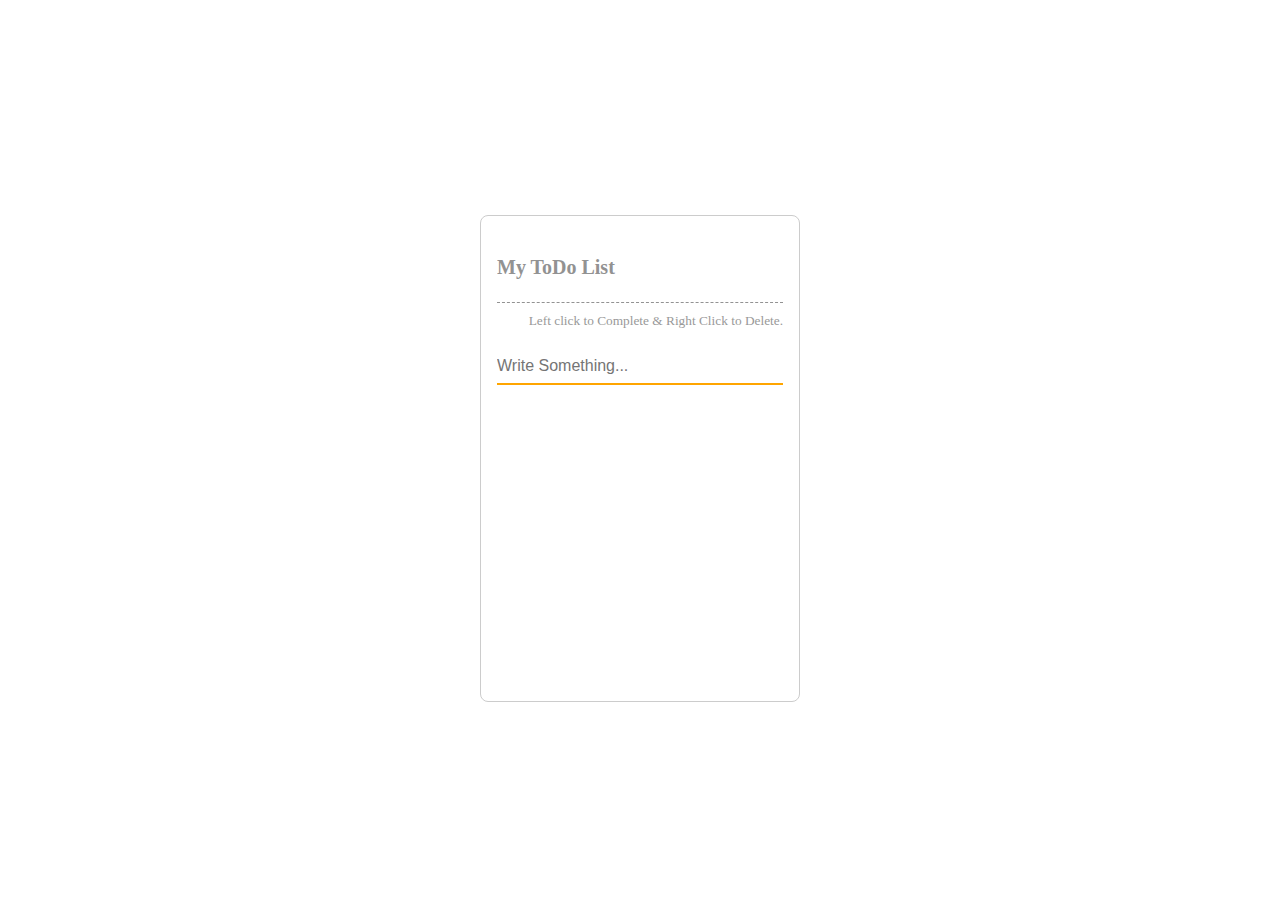
<file: l10todolist/index.html>
<!DOCTYPE html>
<html>
<head>
    <title>ToDo List</title>
    <link rel="stylesheet" href="https://cdnjs.cloudflare.com/ajax/libs/font-awesome/6.2.0/css/all.min.css" integrity="sha512-xh6O/CkQoPOWDdYTDqeRdPCVd1SpvCA9XXcUnZS2FmJNp1coAFzvtCN9BmamE+4aHK8yyUHUSCcJHgXloTyT2A==" crossorigin="anonymous" referrerpolicy="no-referrer" />
    <link href="./style.css" rel="stylesheet" type="text/css" />
</head>

<body>
    
    <div class="container">

        <h3>My ToDo List</h3>
        <small>Left click to Complete & Right Click to Delete.</small>

        <form action="" id="form" class="form" method="">

            <div class="form-group">
                <input type="text" name="textbox" id="textbox" class="form-control" placeholder="Write Something..." autocomplete="off" />
            </div>

            <ul id="list-group" class="list-group">
                <!-- <li class="done">Have to Cook</li> -->
                <!-- <li>Have to Eat</li> -->
            </ul>
        </form>
    </div>

    <script src="./app.js" type="text/javascript"></script>
</body>
</html>
</file>
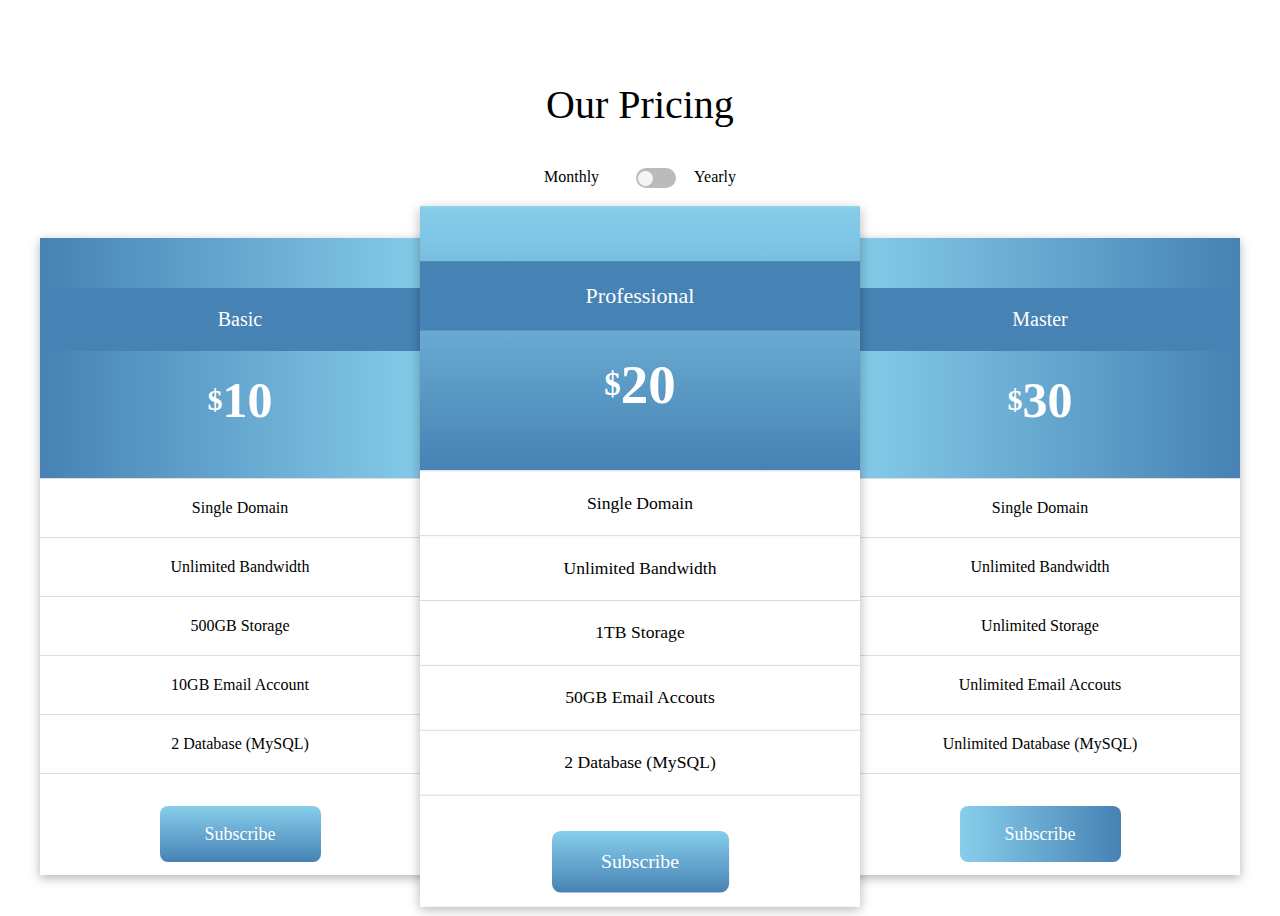
<file: l11pricingcardbox/index.html>
<!DOCTYPE html>
<html>
<head>
    <title>Pricing Card Box</title>
    <link href="./style.css" rel="stylesheet" type="text/css"/>
</head>

<body>


    <div class="container">

        <div class="title">
             <h3>Our Pricing</h3>

            <div class="toggle-container">
                <p>Monthly</p>
                <input type="checkbox" name="toggle-checkbox" id="toggle-checkbox" class="toggle-checkbox" />
                <label for="toggle-checkbox" id="toggle-label" class="toggle-label"><div class="ball"></div></label>
                <p>Yearly</p>
            </div>
        </div>

        <div class="price-container">

            <div class="pricebox">

                <div class="box box1">
                    <p>Basic</p>
                    <h3><span>$</span><span id="basic">10</span></h3>
                </div>

                <div class="price-list">
                        
                    <ul class="list-group">
                        <li>Single Domain</li>
                        <li>Unlimited Bandwidth</li>
                        <li>500GB Storage</li>
                        <li>10GB Email Account</li>
                        <li>2 Database (MySQL)</li>
                    </ul>

                    <a href="javascript:void(0);" class="btn btn2">Subscribe</a>
                </div>
            </div>

            <div class="pricebox">

                <div class="box box2">
                    <p>Professional</p>
                    <h3><span>$</span><span id="prof">20</span></h3>
                </div>

                <div class="price-list">
                        
                    <ul class="list-group">
                        <li>Single Domain</li>
                        <li>Unlimited Bandwidth</li>
                        <li>1TB Storage</li>
                        <li>50GB Email Accouts</li>
                        <li>2 Database (MySQL)</li>
                    </ul>

                    <a href="javascript:void(0);" class="btn btn2">Subscribe</a>
                </div>
            </div>

            <div class="pricebox">

                <div class="box box3">
                    <p>Master</p>
                    <h3><span>$</span><span id="mst">30</span></h3>
                </div>

                <div class="price-list">
                        
                    <ul class="list-group">
                        <li>Single Domain</li>
                        <li>Unlimited Bandwidth</li>
                        <li>Unlimited Storage</li>
                        <li>Unlimited Email Accouts</li>
                        <li>Unlimited Database (MySQL)</li>
                    </ul>

                    <a href="javascript:void(0);" class="btn btn3">Subscribe</a>
                </div>
            </div>
        </div>

    </div>
    
    <script src="./app.js" type="text/javascript"></script>

</body>
</html>
</file>
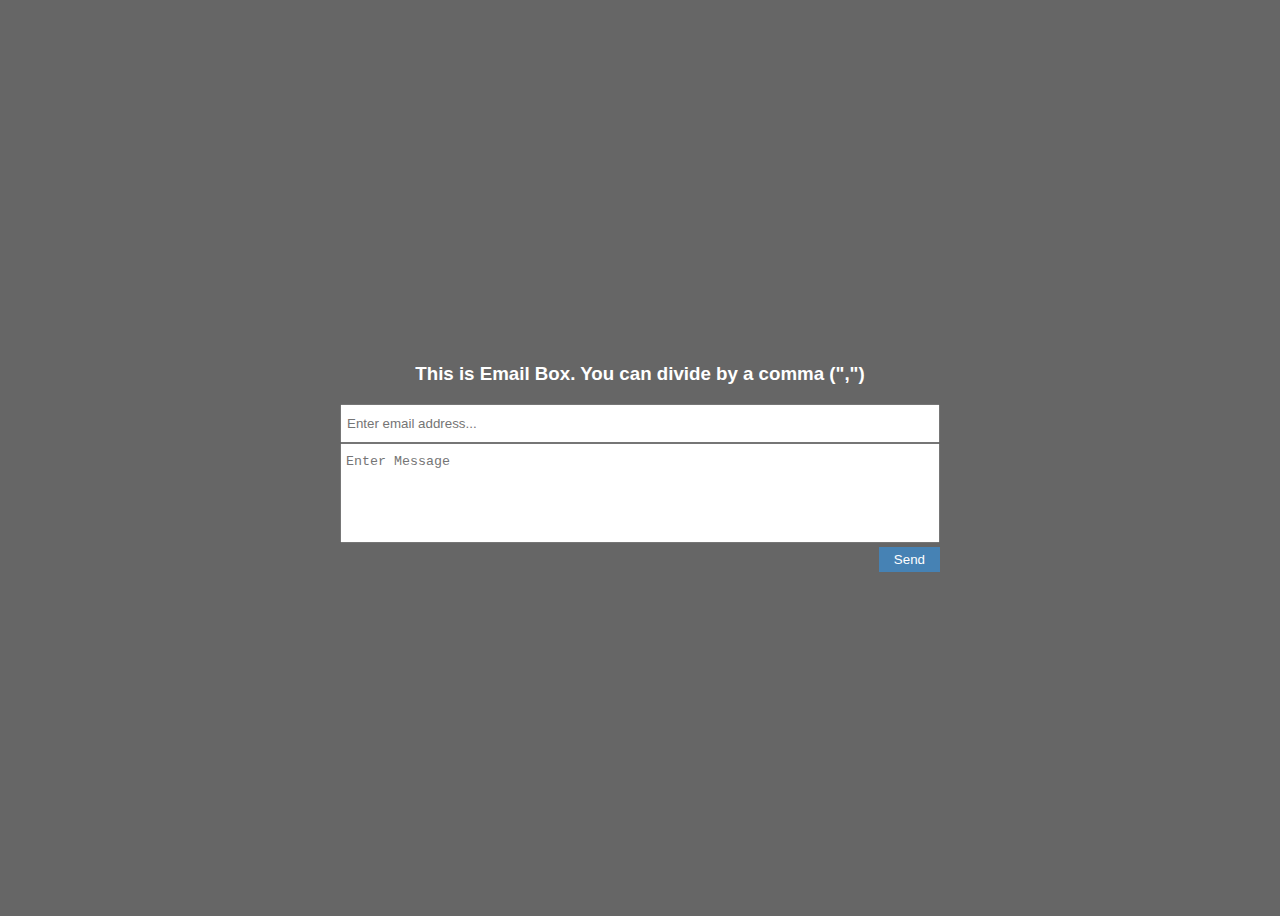
<file: l12emailaddressbox/index.html>
<!DOCTYPE html>
<html>
<head>
    <title>Email Box</title>
    <link href="./style.css" rel="stylesheet" type="text/css" />
</head>

<body>

    <div class="container">
       <h3>This is Email Box. You can divide by a comma (",")</h3>

       <form class="form" action="" method="">

            <input type="email" name="emails[]" id="emails" class="form-control" placeholder="Enter email address..." />

            <textarea class="form-control" placeholder="Enter Message" ></textarea>

            <div class="justify-content-end">
                <button type="submit" class="btn">Send</button>
            </div>
  
        </form>

        <br/>

        <div class="email-container">
            <!-- <span class="email-item">Sample One</span>
            <span class="email-item">Sample One</span>
            <span class="email-item">Sample One</span>
            <span class="email-item">Sample One</span> -->
        </div>

    </div>
    
    <script src="./app.js" type="text/javascript"></script>
</body>
</html>
</file>
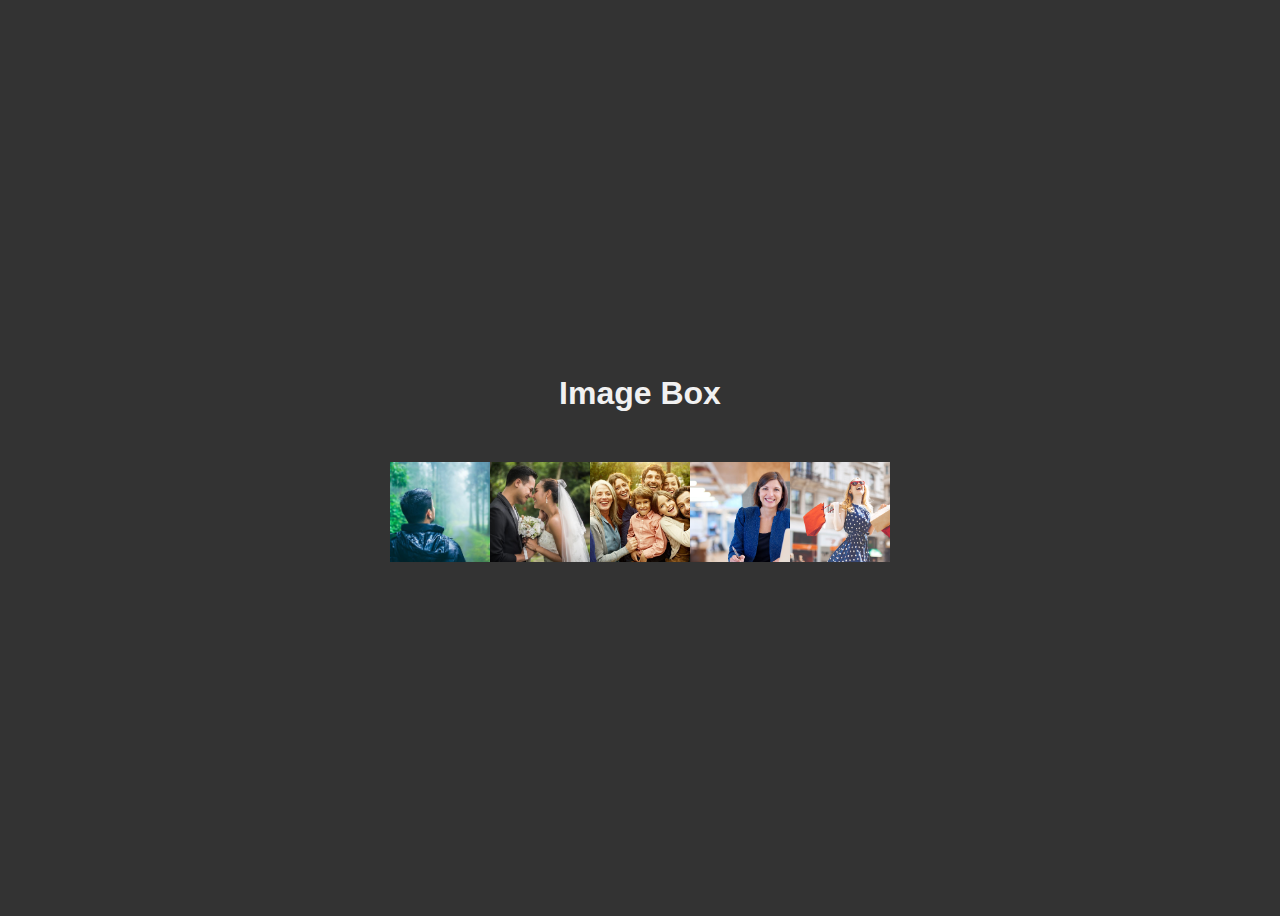
<file: l13imagebox/index.html>
<!DOCTYPE html>
<html>
<head>
    <title>ImageBox</title>

    <link rel="stylesheet" href="https://cdnjs.cloudflare.com/ajax/libs/font-awesome/5.15.4/css/all.min.css" integrity="sha512-1ycn6IcaQQ40/MKBW2W4Rhis/DbILU74C1vSrLJxCq57o941Ym01SwNsOMqvEBFlcgUa6xLiPY/NS5R+E6ztJQ==" crossorigin="anonymous" referrerpolicy="no-referrer" />

    <link href="./style.css" rel="stylesheet"  type="text/css"/>
</head>

<body>

    <h1>Image Box</h1>

    <div class="container">
        
        <div class="imgbox">
            <img src="./img/photo1.jpg" class="img" alt="photo1" />
            <button  type="button" class="btn-close">&times;</button>

            <h3 class="title"><span>Beauty</span> Place</h3>

            <div class="content">
                <button type="button" class="btn"><i class="fas fa-bell"></i> Subscribe Now</button>
                <p>Lorem Ipsum is simply dummy text of the printing and typesetting industry.</p>
            </div>
        </div>

        <div class="imgbox">
            <img src="./img/photo2.jpg" class="img" alt="photo2" />
            <button  type="button" class="btn-close">&times;</button>

            <h3 class="title"><span>Beauty</span> Place</h3>

            <div class="content">
                <button type="button" class="btn"><i class="fas fa-bell"></i> Subscribe Now</button>
                <p>Lorem Ipsum is simply dummy text of the printing and typesetting industry.</p>
            </div>
        </div>

        <div class="imgbox">
            <img src="./img/photo3.jpg" class="img" alt="photo3" />
            <button  type="button" class="btn-close">&times;</button>

            <h3 class="title"><span>Beauty</span> Place</h3>

            <div class="content">
                <button type="button" class="btn"><i class="fas fa-bell"></i> Subscribe Now</button>
                <p>Lorem Ipsum is simply dummy text of the printing and typesetting industry.</p>
            </div>
        </div>

        <div class="imgbox">
            <img src="./img/photo4.jpg" class="img" alt="photo4" />
            <button  type="button" class="btn-close">&times;</button>

            <h3 class="title"><span>Beauty</span> Place</h3>

            <div class="content">
                <button type="button" class="btn"><i class="fas fa-bell"></i> Subscribe Now</button>
                <p>Lorem Ipsum is simply dummy text of the printing and typesetting industry.</p>
            </div>
        </div>

        <div class="imgbox">
            <img src="./img/photo5.jpg" class="img" alt="photo5" />
            <button  type="button" class="btn-close">&times;</button>

            <h3 class="title"><span>Beauty</span> Place</h3>

            <div class="content">
                <button type="button" class="btn"><i class="fas fa-bell"></i> Subscribe Now</button>
                <p>Lorem Ipsum is simply dummy text of the printing and typesetting industry.</p>
            </div>
        </div>

    </div>
    
    <script src="./app.js" type="text/javascript"></script>
</body>
</html>
</file>
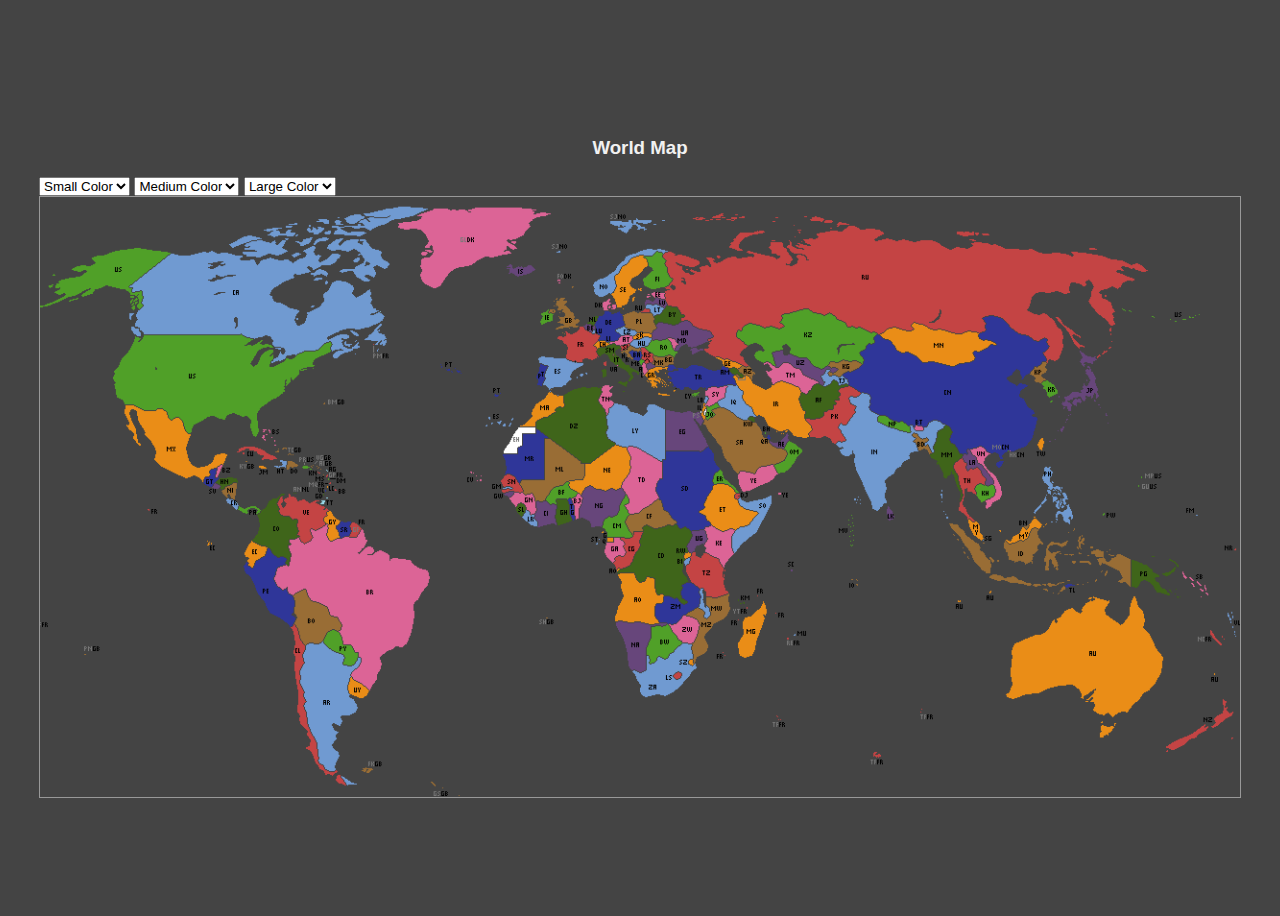
<file: l14clickposition/index.html>
<!DOCTYPE html>
<html>
<head>
    <title>Click Positon</title>
    <link href="./style.css" rel="stylesheet" type="text/css" />
</head>

<body>

    <div class="container">

        <h3>World Map</h3>

        <div>

            <select name="smallcolor" id="smallcolor" class="smallcolor">
                <option selected disabled>Small Color</option>
                <option value="red">Red</option>
                <option value="green">Green</option>
                <option value="blue">Blue</option>
                <option value="skyblue">Skyblue</option>
                <option value="steelblue">Steelblue</option>
                <option value="white">White</option>
                <option value="black">Black</option>
                <option value="pink">Pink</option>
                <option value="yellow">Yellow</option>
            </select>

            <select name="mediumcolor" id="mediumcolor" class="mediumcolor">
                <option selected disabled>Medium Color</option>
                <option value="red">Red</option>
                <option value="green">Green</option>
                <option value="blue">Blue</option>
                <option value="skyblue">Skyblue</option>
                <option value="steelblue">Steelblue</option>
                <option value="white">White</option>
                <option value="black">Black</option>
                <option value="pink">Pink</option>
                <option value="yellow">Yellow</option>
            </select>

            <select name="largecolor" id="largecolor" class="largecolor">
                <option selected disabled>Large Color</option>
                <option value="red">Red</option>
                <option value="green">Green</option>
                <option value="blue">Blue</option>
                <option value="skyblue">Skyblue</option>
                <option value="steelblue">Steelblue</option>
                <option value="white">White</option>
                <option value="black">Black</option>
                <option value="pink">Pink</option>
                <option value="yellow">Yellow</option>
            </select>
        </div>

        <div class="map-container">
            <!-- <span class="circle"></span> -->
        </div>

    </div>
    
    <script src="./app.js" type="text/javascript"></script>
</body>
</html>
</file>
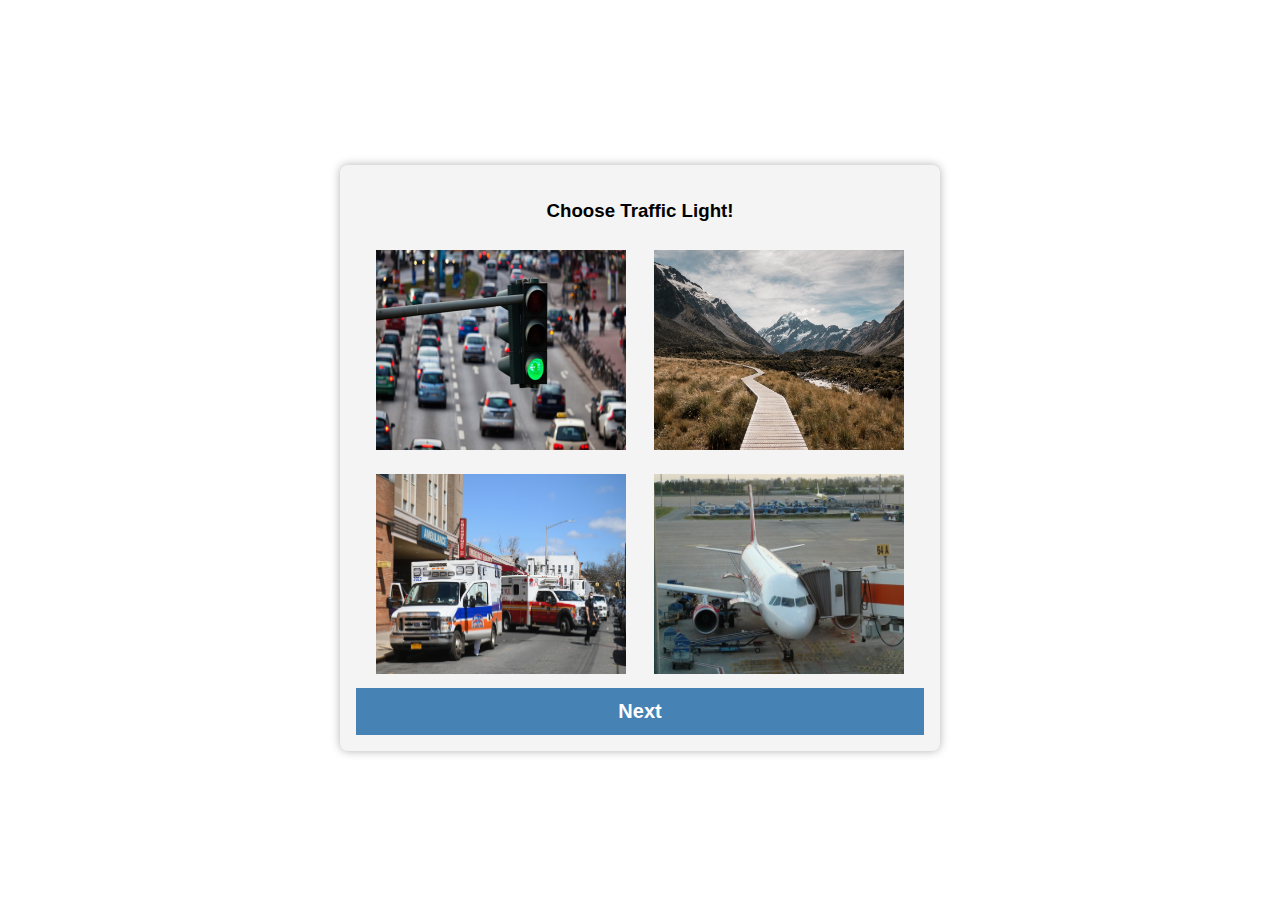
<file: l15verifyimagebox/index.html>
<!DOCTYPE html>
<html>
<head>
    <title>Verify ImageBox</title>
    <link href="./style.css" rel="stylesheet" type="text/css">
</head>

<body>


    <div class="container">

        <h3 id="question" class="question">Question Area</h3>

        <div class="imgbox">
            <input type="radio" name="answer" id="a" class="answer" hidden/><label for="a"><img src="./img/traffic.jpg" id="a_img" alt="traffic"/></label>
            <input type="radio" name="answer" id="b" class="answer" hidden/><label for="b"><img src="./img/mountain.jpg" id="b_img" alt="mountain"/></label>
            <input type="radio" name="answer" id="c" class="answer" hidden/><label for="c"><img src="./img/ambulance.jpg" id="c_img" alt="ambulance"/></label>
            <input type="radio" name="answer" id="d" class="answer" hidden/><label for="d"><img src="./img/airport.jpg" id="d_img" alt="airport"></label>    
        </div>

        <button type="button" class="btn">Next</button>

    </div>
    

    <script src="./app.js" type="text/javascript"></script>

</body>
</html>
</file>
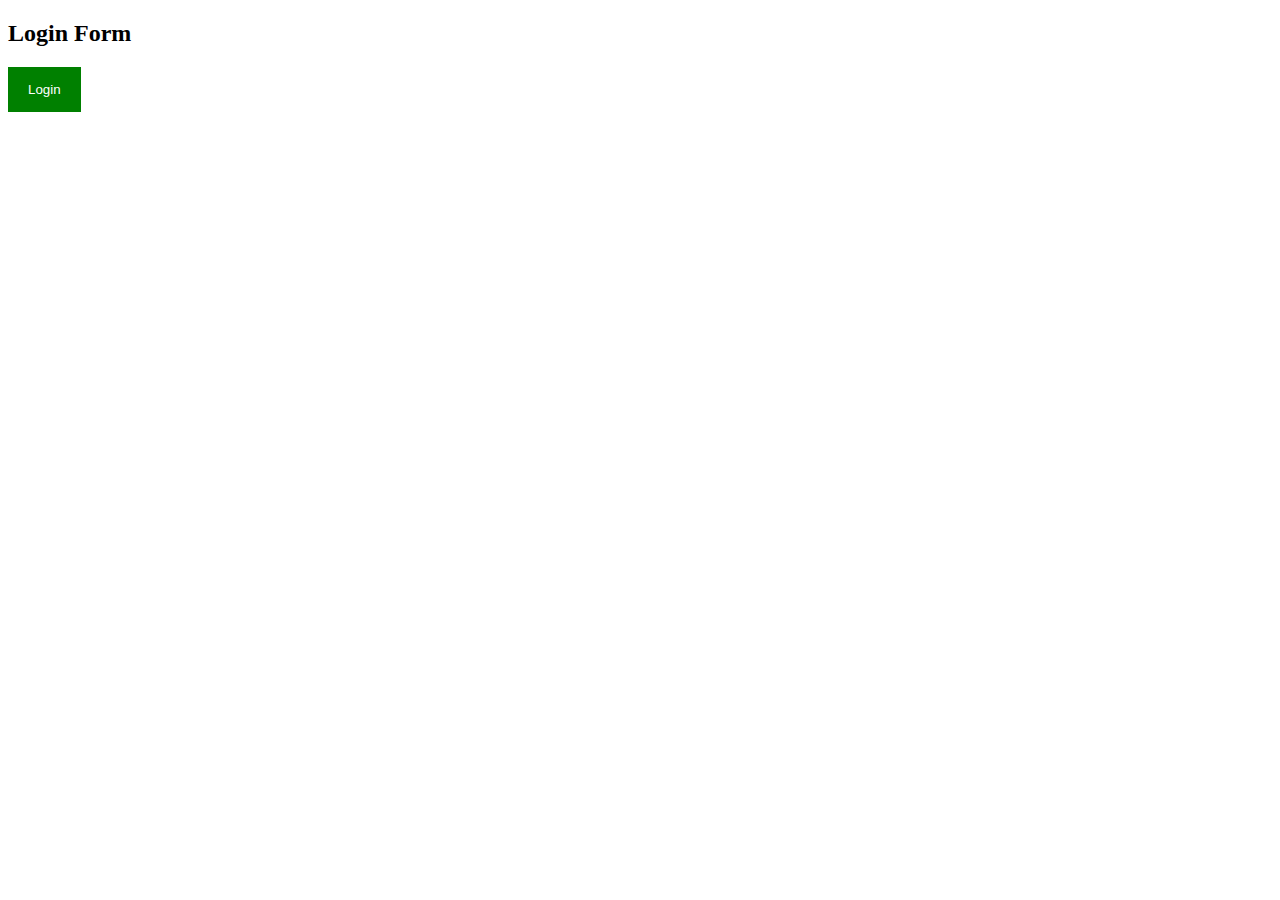
<file: l6modalbox/index.html>
<!DOCTYPE html>
<html>
<head>
    <title>Modal Box</title>

    <link href="./style.css" rel="stylesheet" type="text/css">
</head>

<body>
    
    <div class="container">

        <h2>Login Form</h2>
        <button type="button" id="btn-modal" class="btn">Login</button>

        <!-- Stat Modal Area -->
        <div id="loginmodal" class="modal fade">

            <div class="modal-dialog">

                <div class="modal-content">

                    <div class="modal-header"> 
                        <span class="btn-close">&times;</span>
                        <img src="./avatar.png" class="avator" alt="avator" />
                    </div>

                    <div class="modal-body">

                        <form action="" method="">

                            <div class="form-group">
                                <label for="username">Username</label>
                                <input type="text" id="username" class="form-control" placeholder="Enter Username" autocomplete="off" required/>
                            </div>

                            <div class="form-group">
                                <label for="password">Password</label>
                                <input type="password" id="password" class="form-control" placeholder="Enter Password" autocomplete="off" required/>
                            </div>

                            <div class="d-grid">
                                <button type="button" class="btn">Login</button>
                            </div>

                            <label>
                                <input type="checkbox" name="rememberme" id="rememberme" class="checkbox">Remember Me
                            </label>

                        </form>
                    </div>

                    <div class="modal-footer">
                        <span class="forgot">Forget <a href="javascript:void(0);">Password</a></span>
                    </div>
                </div>
            </div>
        </div>
        <!-- End Modal Area -->

    </div>

    <script src="./app.js" type="text/javascript"></script>
</body>
</html>
</file>
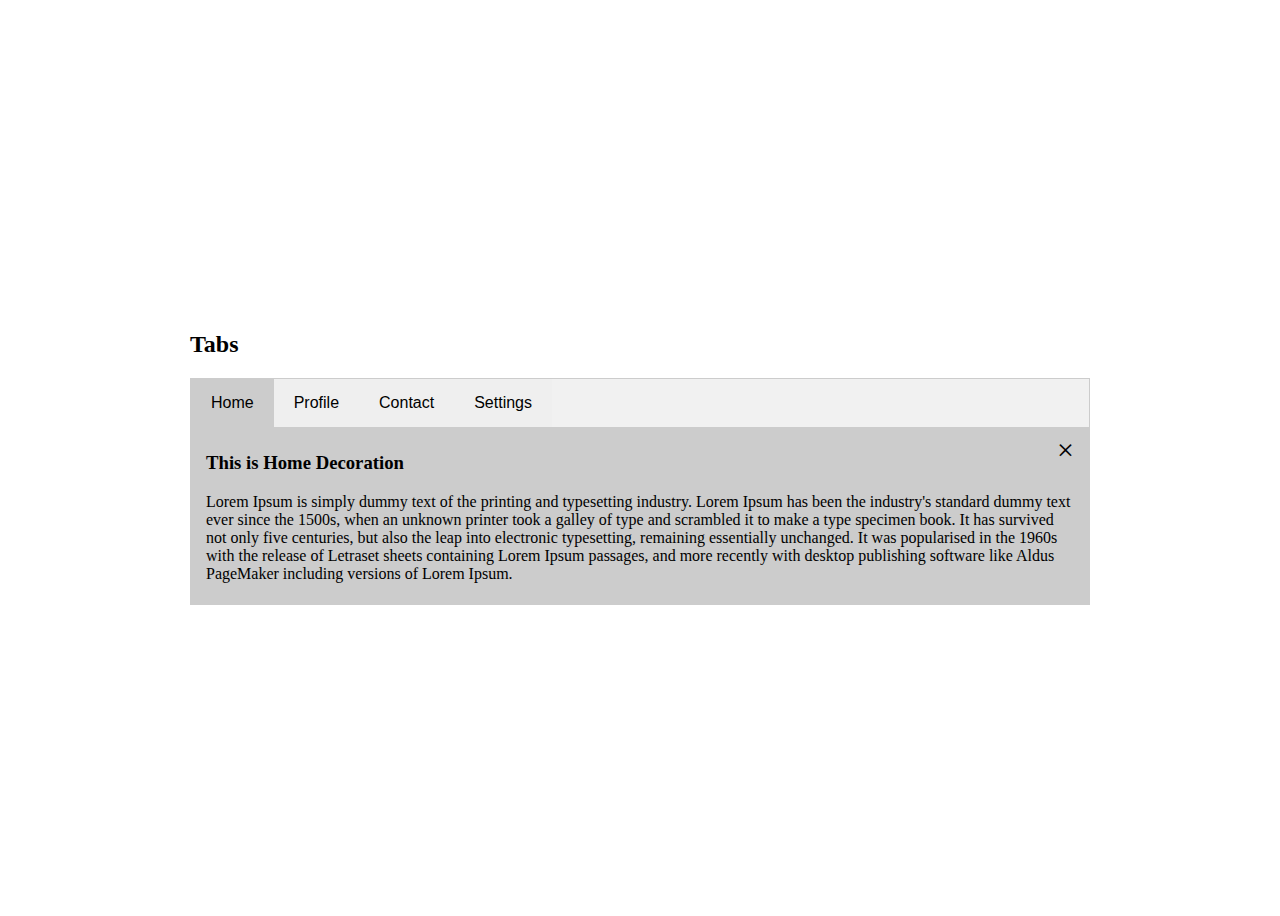
<file: l7tabs/index.html>
<!DOCTYPE html>
<html>
<head>
    <title>Tabs</title>

    <link href="./style.css" rel="stylesheet" type="text/css">
</head>

<body>
    
    <div class="container">
        <h2>Tabs</h2>

        <ul class="nav">
            <li class="nav-item">
                <button type="button" id="autoclick" class="tablinks" onclick="gettab(event,'home')">Home</button>
            </li>
            <li class="nav-item">
                <button type="button" class="tablinks" onclick="gettab(event,'profile')">Profile</button>
            </li>
            <li class="nav-item"> 
                <button type="button" class="tablinks" onclick="gettab(event,'contact')">Contact</button>
            </li>
            <li class="nav-item">
                <button type="button" class="tablinks" onclick="gettab(event,'settings')">Settings</button>
            </li>
        </ul>

        <div class="tab-content">

            <div id="home" class="tab-pane">
                <span class="btn-close">&times;</span>
                <h3>This is Home Decoration</h3>
                <p>Lorem Ipsum is simply dummy text of the printing and typesetting industry. Lorem Ipsum has been the industry's standard dummy text ever since the 1500s, when an unknown printer took a galley of type and scrambled it to make a type specimen book. It has survived not only five centuries, but also the leap into electronic typesetting, remaining essentially unchanged. It was popularised in the 1960s with the release of Letraset sheets containing Lorem Ipsum passages, and more recently with desktop publishing software like Aldus PageMaker including versions of Lorem Ipsum.</p>
            </div>

            <div id="profile" class="tab-pane">
                <span class="btn-close">&times;</span>
                <h3>This is Profile Information</h3>
                <p>Lorem Ipsum is simply dummy text of the printing and typesetting industry. Lorem Ipsum has been the industry's standard dummy text ever since the 1500s, when an unknown printer took a galley of type and scrambled it to make a type specimen book. It has survived not only five centuries, but also the leap into electronic typesetting, remaining essentially unchanged. It was popularised in the 1960s with the release of Letraset sheets containing Lorem Ipsum passages, and more recently with desktop publishing software like Aldus PageMaker including versions of Lorem Ipsum.</p>
            </div>

            <div id="contact" class="tab-pane">
                <span class="btn-close">&times;</span>
                <h3>This is Contact Information</h3>
                <p>Lorem Ipsum is simply dummy text of the printing and typesetting industry. Lorem Ipsum has been the industry's standard dummy text ever since the 1500s, when an unknown printer took a galley of type and scrambled it to make a type specimen book. It has survived not only five centuries, but also the leap into electronic typesetting, remaining essentially unchanged. It was popularised in the 1960s with the release of Letraset sheets containing Lorem Ipsum passages, and more recently with desktop publishing software like Aldus PageMaker including versions of Lorem Ipsum.</p>
            </div>

            <div id="settings" class="tab-pane">
                <span class="btn-close">&times;</span>
                <h3>This is Settings Information</h3>
                <p>Lorem Ipsum is simply dummy text of the printing and typesetting industry. Lorem Ipsum has been the industry's standard dummy text ever since the 1500s, when an unknown printer took a galley of type and scrambled it to make a type specimen book. It has survived not only five centuries, but also the leap into electronic typesetting, remaining essentially unchanged. It was popularised in the 1960s with the release of Letraset sheets containing Lorem Ipsum passages, and more recently with desktop publishing software like Aldus PageMaker including versions of Lorem Ipsum.</p>
            </div>

        </div>
    </div>
     
    <script src="./app.js" type="text/javascript"></script>
</body>
</html>
</file>
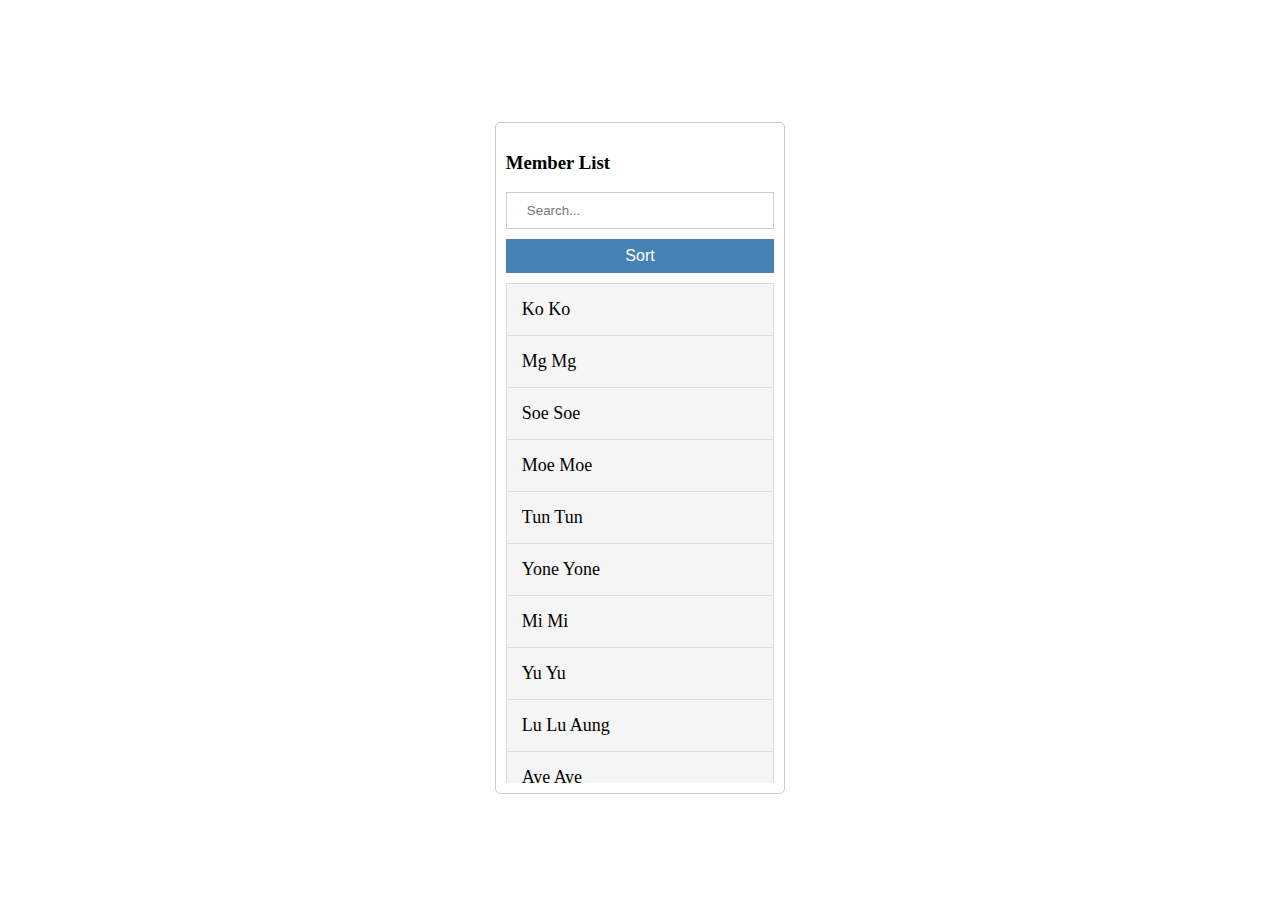
<file: l8filter/index.html>
<!DOCTYPE html>
<html>
<head>
    <title></title>
    <link href="./style.css" rel="stylesheet" type="text/css">
</head>

<body>

    <div class="container">
        <h3>Member List</h3>

        <input type="text" name="search" id="search" class="form-control" placeholder="Search..." />
        <button type="button" id="sort" class="btn">Sort</button>

        <ul id="members" class="list-group">
            <li><a href="javascript:void(0);">Ko Ko</a></li>
            <li><a href="javascript:void(0);">Mg Mg</a></li>
            <li><a href="javascript:void(0);">Soe Soe</a></li>
            <li><a href="javascript:void(0);">Moe Moe</a></li>
            <li><a href="javascript:void(0);">Tun Tun</a></li>
            <li><a href="javascript:void(0);">Yone Yone</a></li>
            <li><a href="javascript:void(0);">Mi Mi</a></li>
            <li><a href="javascript:void(0);">Yu Yu</a></li>
            <li><a href="javascript:void(0);">Lu Lu Aung</a></li>
            <li><a href="javascript:void(0);">Aye Aye</a></li>
            <li><a href="javascript:void(0);">Hnin Mya</a></li>
            <li><a href="javascript:void(0);">Aye Mya</a></li>
            <li><a href="javascript:void(0);">Kyal Sin</a></li>
            <li><a href="javascript:void(0);">Yamin</a></li>
            <li><a href="javascript:void(0);">Zaw Zaw</a></li>
            <li><a href="javascript:void(0);">Kyaw Kyaw</a></li>
            <li><a href="javascript:void(0);">Aung Aung</a></li>
            <li><a href="javascript:void(0);">Thiha</a></li>
            <li><a href="javascript:void(0);">Thatoe</a></li>
            <li><a href="javascript:void(0);">Sandar</a></li>
        </ul>
    </div>
    
    <script src="./app.js" type="text/javascript"></script>
</body>
</html>
</file>
<file: l10todolist/style.css>
* {box-sizing: border-box;}

body{
    height: 100vh;
    display: grid;
    place-items: center;
}

.container{
    width: 20rem;
    border: 1px solid #ccc;
    border-radius: 8px;

    padding: 1rem;
}

h3{
    color: #777;
    font-size: 20px;
    opacity: 0.8;
    border-bottom: 1px dashed #777;
    line-height: 70px;

    padding: 0;
    margin: 0;
}

small{
    color: #999;
    text-align: right;

    display: block;
    margin: 10px 0;
    margin-bottom: 20px;
}

.form-control{
    width: 100%;
    font-size: 1rem;
    background: none;
    border: none;
    border-bottom: 2px solid orange;

    padding: 8px 0;
    transition: all 0.5s;
}

.form-control:focus{
    outline: none;
    border-color: blue;
}

.list-group{
    height: 300px;
    list-style: none;

    padding: 0;
    margin: 0;
    overflow-y: scroll;
}

.list-group li{
    font-size: 1rem;
    background-color: #f5f5f5;
    border: 1px solid #ddd;

    padding: 1rem;
    margin-top: -1px;
}

.list-group li:hover{
    background-color: #f1f1f1;
}

.list-group li.done{
    color: #777;
    font-style: italic;
    text-decoration: line-through;
}

.list-group li.done::after{
    content: '\f00c';
    font-family: "FontAwesome";
    font-style: normal;
    float: right;

}
</file>
<file: l11pricingcardbox/style.css>
/*  General   *\
\* Properties */

:root{
    --color1 : linear-gradient(
        to right,
        steelblue,
        skyblue
    );

    --color2 : linear-gradient(
        to top,
        steelblue,
        skyblue
    );

    --color3 : linear-gradient(
        to left,
        steelblue,
        skyblue
    );
}

a{
    color: #000;
    text-decoration: none;
}

ul {list-style: none;}

body{
    height: 100vh;
    display: grid;
    place-items: center;
}

.title{
    margin-bottom: 50px;
}

.title h3{
    font-size: 40px;
    font-weight: 300;
    text-align: center;
}

.toggle-container{
    display: flex;
    justify-content: center;
}

.toggle-container > *{
    margin: 0 3px;
}

.toggle-checkbox{
    visibility: hidden;
}

.toggle-checkbox:checked + .toggle-label{
    background-color: steelblue;
}

.toggle-label{
    width: 40px;
    height: 20px;
    background-color: #bbb;
    border-radius: 50px;
    cursor: pointer;

    margin: 0 15px;
    position: relative;
}

.toggle-label .ball{
    width: 15px;
    height: 15px;
    background-color: #f4f4f4;
    border-radius: 50%;

    position: absolute;
    left: 2px;
    top: 2.5px;

    animation: offani 0.3s linear forwards;
}

.toggle-checkbox:checked + .toggle-label .ball{
    animation: onani 0.3s linear forwards;
}

@keyframes onani {
    0%{
        transform: translate(0px) scale(1);
    }50%{
        transform: translate(10px) scale(1.2);
    }100%{
        transform: translate(18px) scale(1);
    }
}

@keyframes offani {
    0%{
        transform: translate(18px) scale(1);
    }50%{
        transform: translate(10px) scale(1.2);
    }100%{
        transform: translate(0px) scale(1);
    }
}

.price-container{
    display: flex;
}

.pricebox{
    width: 400px;
    text-align: center;
    background-color: #fff;
    box-shadow: 0 3px 10px rgba(0, 0, 0, 0.3);

    padding-bottom: 30px;
}

.pricebox p{
    font-size: 20px;
    background-color: steelblue;

    padding: 20px 0;
}

.pricebox h3 span{
    font-size: 30px;
    vertical-align: middle;
}

.pricebox h3 span:last-child{
    font-size: 50px;
}

.price-list .list-group{
    padding: 0;
    margin: 0;
    margin-bottom: 50px;
}

.price-list .list-group li{
    font-size: 16px;
    padding: 20px 0;
    border-bottom: 1px solid #ddd;
}

.price-list .list-group li:first-child{
    border-top: 1px solid #ddd;
}

.price-list .btn{
    color: #fff;
    font-size: 18px;
    background-color: green;
    border-radius: 8px;

    padding: 18px 45px;
    transition: all 0.3s ease-in;
}

.price-list .btn:hover{
    font-size: 22px;
}

.box{
    color: #fff;
    padding: 30px 0;
}

.box.box1{
    background: var(--color1);
}

.box.box2{
    background: var(--color2);
}

.box.box3{
    background: var(--color3);
}

.pricebox:nth-last-of-type(2){
    transform: scale(1.1);
}

.btn.btn1{
    background: var(--color1);
}

.btn.btn2{
    background: var(--color2);
}

.btn.btn3{
    background: var(--color3);
}
</file>
<file: l12emailaddressbox/style.css>
* {box-sizing: border-box;}

body{
    height: 100vh;
    font-family: sans-serif;
    background-color: #666;

    display: grid;
    place-items: center;
}

.container{
   width: 600px;
}

h3{
    color: #fff;
    text-align: center;
}

.form-control{
    width: 100%;
    padding: 10px 5px;
}

.form-control:focus{
    outline: none;
}

textarea{
    width: 100%;
    height: 100px;

    resize: none;
    overflow-y: scroll;
}

.btn{
    color: #fff;
    background-color: steelblue;
    border: 0;
    padding: 5px 15px;
}

.justify-content-end{
    float: right;
}

.email-item{
    color: #fff;
    font-size: 14px;
    background-color: steelblue;

    padding: 5px 15px;
    margin: 0 1px;
}
</file>
<file: l13imagebox/style.css>
body{
    height: 100vh;
    font-family: sans-serif;
    background-color: #333;

    display: flex;
    flex-direction: column;
    justify-content: center;
    align-items: center;
}

h1{
    color: #f1f1f1;
    margin-bottom: 50px;
}

.container{
    width: auto; 

    display: flex;
    justify-content: center;
    align-items: center;
}

.imgbox{
    width: 100px;
    height: 100px;

    position: relative;
    overflow: hidden;
    transition: width 0.3s, height 1s, box-shadow 0.5s;
}

.imgbox .img{
    width: 100%;
    height: 100%;
    object-fit: cover;
}

.imgbox.show{
    width: 400px;
    height: 400px;
    box-shadow: 3px 3px 20px grey;
}

.imgbox .title{
    width: 100%;
    font-size: 30px;
    padding: 20px;
    margin: 0;

    position: absolute;
    left: 0;
    top: 0;

    transform: translateX(-300%);
    transition: all 0.6s;
}

.imgbox.show .title{
    transform: translateX(0);
}

.imgbox .title span{
    color: #fff;
    background-color: red;
    border-radius: 5px;
    padding: 5px;
}

.imgbox .content{
    width: 100%;
    height: 15%;
    color: #fff;
    font-size: 12px;
    text-align: center;
    background-color: #000;
    padding: 10px;

    position: absolute;
    left: 0;
    bottom: 0;

    transform: translateY(300%);
    transition: all 0.6s;
}

.imgbox.show .content{
    transform: translateY(0);
}

.btn-close{
    width: 30px;
    height: 30px;
    color: #fff;
    background: transparent;
    border: 1px solid #fff;
    border-radius: 50%;
    
    position: absolute;
    right: 10px;
    top: 10px;
    z-index: 5;

    display: none;
}

.btn-close:hover{
    border: 1px solid red;
}

.imgbox.imgbox.show .btn-close{
    display: block;
}

.btn{
    color: #fff;
    background-color: red;
    border: none;
    border-radius: 5px;
    padding: 7px;

    cursor: pointer;
}
</file>
<file: l14clickposition/style.css>
body{
    height: 100vh;
    font-family: sans-serif;
    background-color: #444;

    display: flex;
    justify-content: center;
    align-items: center;

    overflow-y: hidden;
}

.container h3{
    color: #f1f1f1;
    text-align: center;
}

.map-container{
    width: 1200px;
    height: 600px;

    background-image: url("./map.png");
    background-repeat: no-repeat;
    background-position: center;
    background-size: cover;
    border: 1px solid #999;

    position: relative;
    overflow: hidden;
}

.map-container .circle{
    width: 30px;
    height: 30px;
    background-color: #f8f8f8;
    border-radius: 50%;
    
    position: absolute;
    left: 50%;
    top: 50%;
    transform: translate(-50%, -50%) scale(0);

    animation: small 2.5s infinite;
}

.map-container .circle::before{
    content: "";
    width: 100%;
    height: 100%;
    background-color: #f4f4f4;
    border-radius: 50%;
    
    position: absolute;
    left: 50%;
    top: 50%;
    transform: translate(-50%, -50%) scale(0);

    animation: medium 2.5s infinite;
}

.map-container .circle::after{
    content: "";
    width: 100%;
    height: 100%;
    background-color: #f1f1f1;
    border-radius: 50%;
    
    position: absolute;
    left: 50%;
    top: 50%;
    transform: translate(-50%, -50%) scale(0);

    animation: large 2.5s infinite;
}

@keyframes small {
    to{
        transform: translate(-50%, -50%) scale(1);
        opacity: 0;
    }
}

@keyframes medium {
    to{
        transform: translate(-50%, -50%) scale(2);
        opacity: 0;
    }
}

@keyframes large {
    to{
        transform: translate(-50%, -50%) scale(3);
        opacity: 0;
    }
}
</file>
<file: l15verifyimagebox/style.css>
* {box-sizing: border-box;}

body{
    font-family: sans-serif;
    height: 100vh;

    display: flex;
    justify-content: center;
    align-items: center;
}

.container{
    width: 600px;
    background-color: #f4f4f4;
    box-shadow: 0 0 10px rgba(0, 0, 0, 0.3);
    border-radius: 0.5rem;

    padding: 1rem;
}

h3,h4{
    text-align: center;
}

.imgbox{
    width: 100%;
    display: flex;
    justify-content: space-between;
    flex-wrap: wrap;

    padding: 0 20px;
}

label img{
    width: 250px;
    height: 200px;

    margin: 10px 0px;
}

label img:hover{
    opacity: 0.8;
    filter: blur(1.5px);
}

.btn{
    width: 100%;
    color: #fff;
    font-size: 20px;
    font-weight: bold;
    background-color: steelblue;
    border: none;
  
    cursor: pointer;
    padding: 12px;
}

.btn:hover{
    background-color: darkblue;
}

.answer:checked + label img{
    box-shadow: 5px 5px 10px rgba(0, 0, 0, 0.5);
    transform: scale(1.1);
}
</file>
<file: l6modalbox/style.css>
*{box-sizing: border-box;};

body{
    height: 100vh;
}

.btn{
    color: #fff;
    background-color: green;
    border: none;
    cursor: pointer;

    padding: 15px 20px;
}

.modal{
    width: 100%;
    height: 100%;
    background-color: rgba(0, 0, 0, 0.3);

    position: fixed;
    left: 0;
    top: 0;
    z-index: 10;

    display: none;
}

.modal-dialog{
    width: 700px;

    position: absolute;
    left: 50%;
    top: 50%;

    transform: translate(-50%, -50%);
}

.modal-content{
    background-color: #f4f4f4;

    padding: 10px;
}

.modal-header{
    text-align: center;
    padding: 20px 0;

    position: relative;
}

.btn-close{
    font-size: 35px;

    position: absolute;
    right: 10px;
    top: 0;
    cursor: pointer;
}

.btn-close:hover{
    color: red;
}

.btn:hover{
    opacity: 0.9;
}

img.avator{
    width: 100px;
    height: 100px;
    border-radius: 50%;
}

.modal-body{
    padding: 20px;
}

.form-group{
    margin: 15px 0;
}

.form-group label{
    display: inline-block;
    font-weight: bold;
    margin-bottom: 5px;
}

input[class=form-control]{
    width: 100%;
    border: 1px solid #ddd;

    padding: 15px 20px;
}

input[class=form-control]:focus{
    outline: none;
}

.d-grid .btn{
    width: 100%;
    margin-bottom: 8px;
}

.modal-footer{
    border-top: 1px solid #ddd;
    padding: 20px;
}

span.forgot{
    float: right;
}

.modal.fade{
    animation: myani 0.9s;
}

@keyframes myani {
    from{
        transform: scale(0);
        opacity: 0;
    }to{
        transform: scale(1);
        opacity: 1;
    }
}
</file>
<file: l7tabs/style.css>
body{
    height: 100vh;

    display: grid;
    place-items: center;
}

.container{
    width: 900px;
}

.nav{
    display: flex;
    background-color: #f1f1f1;
    border: 1px solid #ccc;
    padding: 0;
    margin: 0;
}

.nav-item{
    list-style: none;
}

.nav .tablinks{
    font-size: 1rem;
    border: 0;
    cursor: pointer;

    padding: 15px 20px;
    transition: all 0.3s ease-in;
}

.nav .tablinks:hover{
    background-color: #ddd;
}

.tablinks.active{
    background-color: #ccc;
}

.tab-content{
    background-color: #ccc;
}

.tab-pane{
    border: 1px solid #ccc;
    border-top: none;

    padding: 5px 15px;

    display: none;
}

.btn-close{
    font-size: 30px;
    float: right;
    cursor: pointer;

    transition: all 0.3s ease;
}

.btn-close:hover{
    color: red;
}
</file>
<file: l8filter/style.css>
* {box-sizing: border-box;}

body{
    height: 100vh;

    display: grid;
    place-items: center;
    overflow: hidden;
}

.container{
    border: 1px solid #ccc;
    border-radius: 5px;

    padding: 10px;
}

.form-control{
    width: 100%;
    border: 1px solid #ccc;
    padding: 10px 20px;
    margin-bottom: 10px;
}

.form-control:focus{
    outline: none;
}

.btn{
    width: 100%;
    color: #fff;
    font-size: 16px;
    background-color: steelblue;
    border: none;

    padding: 8px;
    margin-bottom: 10px;
    cursor: pointer;
}

.list-group{
    height: 500px;
    list-style: none;

    padding: 0;
    margin: 0;

    overflow-y: scroll;
}

.list-group li a{
    color: #000;
    font-size: 18px;
    text-decoration: none;
    background-color: #f5f5f5;
    border: 1px solid #ddd;

    display: block;
    padding: 15px;
}

.list-group li:not(:first-child) a{
    border-top: none;
}

.list-group li a:hover{
    background-color: #f1f1f1;
}
</file>
